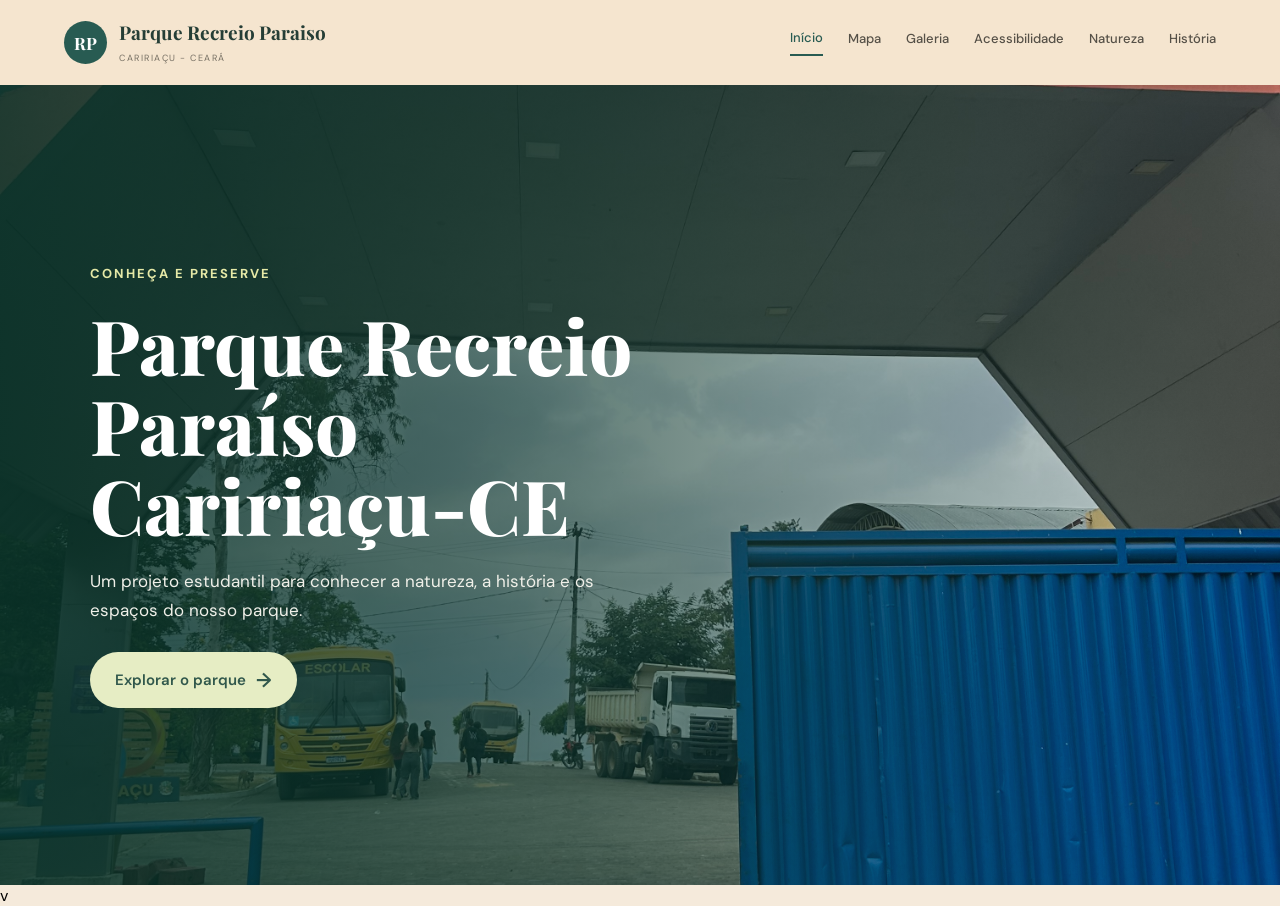
<file: index.html>
<!DOCTYPE html>
<html lang="pt-BR">
<head>
    <meta charset="UTF-8">
    <meta name="viewport" content="width=device-width, initial-scale=1.0">
    <title>Parque de Caririaçu</title>
    <link rel="stylesheet" href="style.css">
    <link href="https://fonts.googleapis.com/css2?family=DM+Sans:wght@400;500;600;700&family=Playfair+Display:wght@600;700;800&display=swap" rel="stylesheet">
</head>

<body>

    <header class="navbar">

        <div class="logo">
            <div class="logo-icon">RP</div>

            <div class="logo-text">
                <h2>Parque Recreio Paraiso</h2>
                <span>CARIRIAÇU - CEARÁ</span>
            </div>
        </div>

        <nav>
            <a href="#inicio" class="ativo">Início</a>
            <a href="mapa.html">Mapa</a>
            <a href="galeria.html">Galeria</a>
            <a href="#acessibilidade">Acessibilidade</a>
            <a href="natureza.html">Natureza</a>
            <a href="#historia">História</a>
        </nav>

    </header>

    <main>

        <section class="hero" id="inicio">

            <div class="overlay"></div>

            <div class="hero-content">

                <span class="subtitulo">CONHEÇA E PRESERVE</span>

                <h1>
                    Parque Recreio Paraíso<br>
                    Caririaçu-CE
                </h1>

                <p>
                    Um projeto estudantil para conhecer a natureza,
                    a história e os espaços do nosso parque.
                </p>

                <a href="#mapa" class="botao">
                    Explorar o parque <span>→</span>
                </a>

            </div>

        </section>

    </main>

</body>
</html>v
</file>
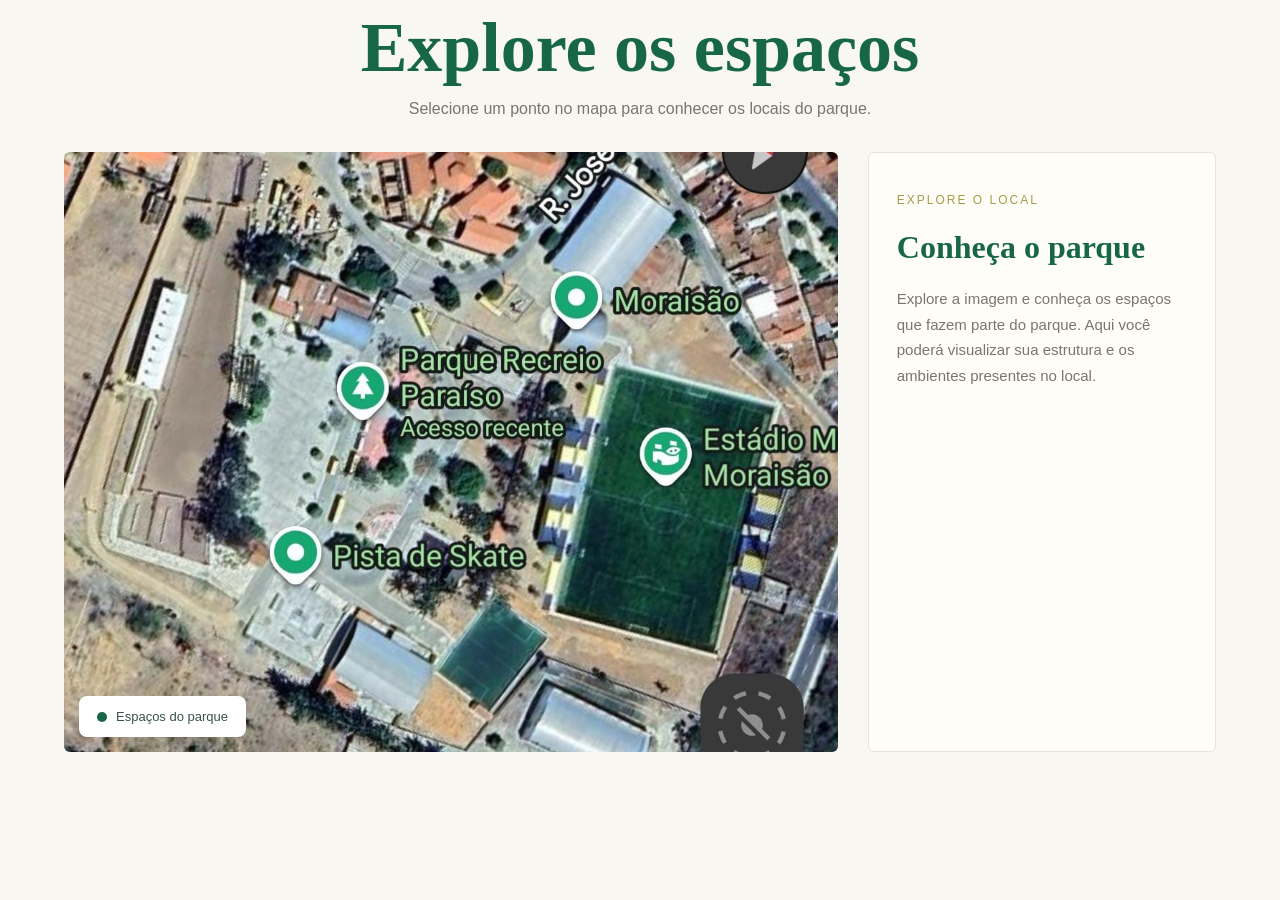
<file: mapa.html>
<!DOCTYPE html>
<html lang="pt-BR">
<head>
    <meta charset="UTF-8">
    <meta name="viewport" content="width=device-width, initial-scale=1.0">
    <title>Explore os espaços</title>
    <link rel="stylesheet" href="mapa.css">
</head>
<body>

    <main class="pagina">

        <header class="cabecalho">
            <h1>Explore os espaços</h1>
            <p>Selecione um ponto no mapa para conhecer os locais do parque.</p>
        </header>

        <section class="conteudo">

          
            <div class="mapa">
                <img
                    src="991f0517-ef34-493a-8248-1fd937212947.jpg"
                    alt="Imagem de satélite do parque"
                >

                <div class="legenda">
                    <span class="bolinha"></span>
                    <span>Espaços do parque</span>
                </div>
            </div>

            <!-- PAINEL LATERAL -->
            <aside class="painel">

                <span class="etiqueta">EXPLORE O LOCAL</span>

                <h2>Conheça o parque</h2>

                <p>
                    Explore a imagem e conheça os espaços que fazem
                    parte do parque. Aqui você poderá visualizar sua
                    estrutura e os ambientes presentes no local.
                </p>

            </aside>

        </section>

    </main>

</body>
</html>
</file>
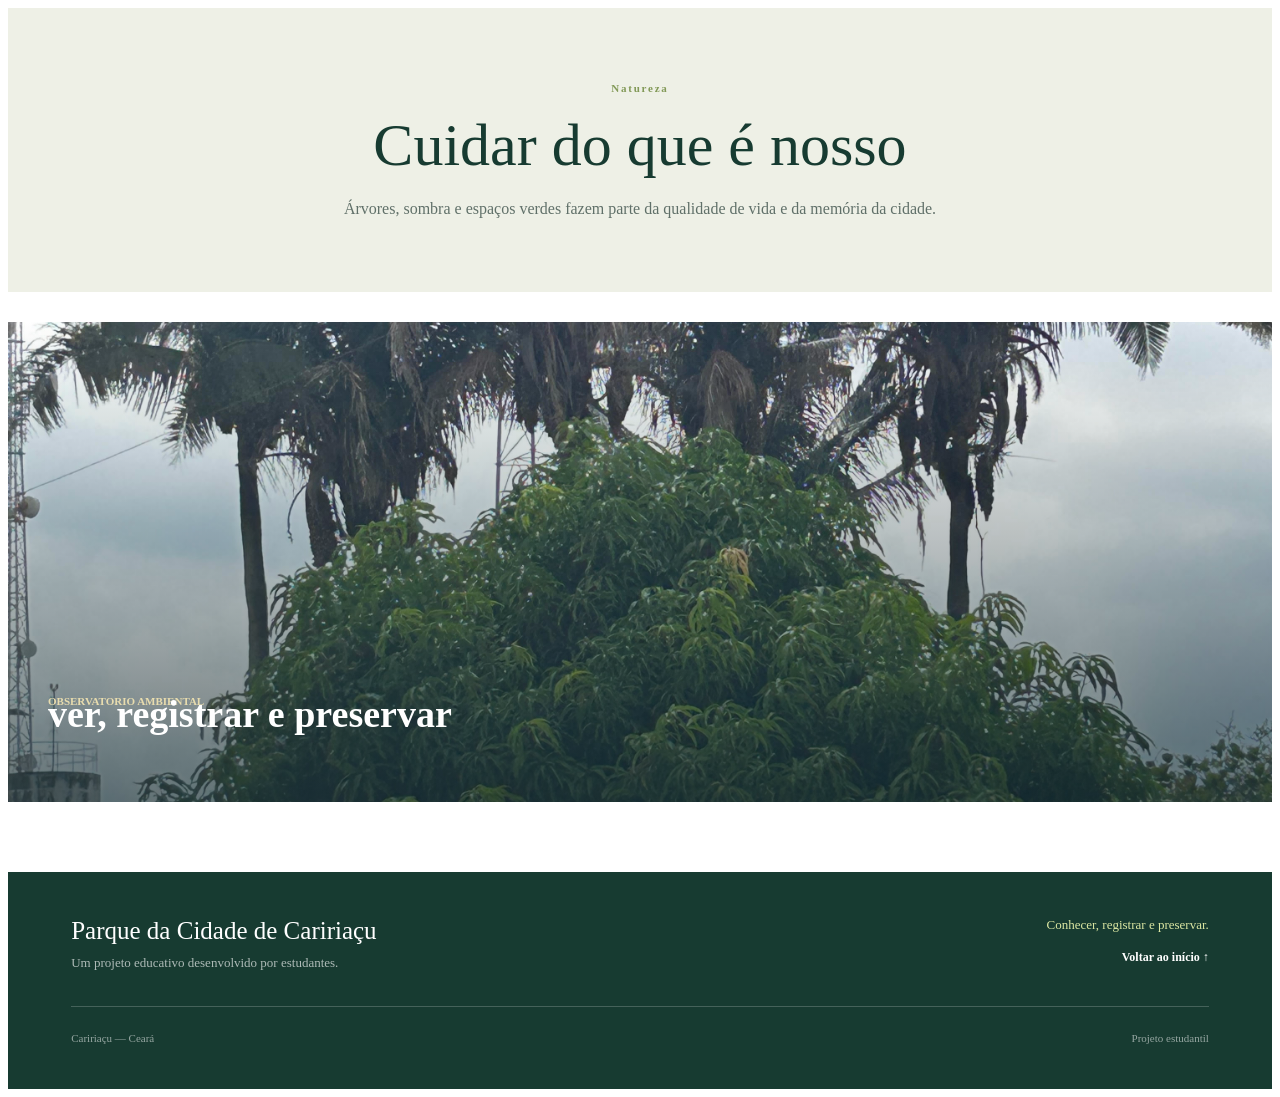
<file: natureza.html>
<!DOCTYPE html>
<html lang="en">
<head>
    <meta charset="UTF-8">
    <meta name="viewport" content="width=device-width, initial-scale=1.0">
    <title>Document</title>
    <link rel="stylesheet" href="natureza.css">
</head>
<body>

     <div class="cabeca">
        <span>Natureza</span>
        <h1>Cuidar do que é nosso</h1>
        <p>Árvores, sombra e espaços verdes fazem parte da qualidade de vida e da memória da cidade.</p>
       </div>


       <div class="img">
        <img src="unnamed.jpg" alt="">
        <span>observatorio ambiental</span>
        <h2>ver, registrar e preservar</h2>
       </div>

        <footer class="rodape">
    <div class="rodape-conteudo">
        <div class="rodape-identidade">
            <h2>Parque da Cidade de Caririaçu</h2>
            <p>Um projeto educativo desenvolvido por estudantes.</p>
        </div>

        <div class="rodape-informacoes">
            <p>Conhecer, registrar e preservar.</p>
            <a href="#topo">Voltar ao início ↑</a>
        </div>
    </div>

    <div class="rodape-final">
        <small>Caririaçu — Ceará</small>
        <small>Projeto estudantil</small>
    </div>
</file>
<file: style.css>
* {
    margin: 0;
    padding: 0;
    box-sizing: border-box;
}

body {
    font-family: 'DM Sans', sans-serif;
    background: #f5eadb;
   
}



.navbar {
    width: 100%;
    min-height: 85px;
    background: #f5e5cf;

    display: flex;
    align-items: center;
    justify-content: space-between;

    padding: 15px 5%;
    position: relative;
    z-index: 10;
    
}



.logo {
    display: flex;
    align-items: center;
    gap: 12px;
}

.logo-icon {
    width: 43px;
    height: 43px;

    background: #285b52;
    color: white;

    border-radius: 50%;

    display: flex;
    align-items: center;
    justify-content: center;

    font-family: 'Playfair Display', serif;
    font-weight: bold;
    font-size: 17px;
}

.logo-text h2 {
    font-family: 'Playfair Display', serif;
    font-size: 19px;
    color: #253e36;
}

.logo-text span {
    font-size: 9px;
    letter-spacing: 1.5px;
    color: #777064;
}


nav {
    display: flex;
    align-items: center;
    gap: 25px;
}

nav a {
    text-decoration: none;
    color: #555047;
    font-size: 13px;
    font-weight: 500;
    transition: 0.3s;
    padding-bottom: 8px;
}

nav a:hover,
nav a.ativo {
    color: #285b52;
    border-bottom: 2px solid #285b52;
}


.hero {
     min-height: 580px;
    height: calc(100vh - 85px);
    max-height: 800px;

    background-image: url("IMG_0424.jpeg");
    background-size: cover;
    background-position: center;
    background-repeat: no-repeat;

    position: relative;

    display: flex;
    align-items: center;

    padding: 60px 7%;
}



.overlay {
    position: absolute;
    inset: 0;

    background: linear-gradient(
        90deg,
        rgba(7, 49, 39, 0.88) 0%,
        rgba(7, 49, 39, 0.62) 45%,
        rgba(7, 49, 39, 0.12) 100%
    );
}



.hero-content {
    position: relative;
    z-index: 2;
    max-width: 650px;
    color: white;
}

.subtitulo {
    color: #e5e9a7;
    font-size: 13px;
    font-weight: 700;
    letter-spacing: 2px;
}

.hero-content h1 {
    font-family: 'Playfair Display', serif;

    font-size: clamp(45px, 6.5vw, 76px);
    line-height: 1.05;

    margin: 22px 0;
    font-weight: 800;
}

.hero-content p {
    font-size: 17px;
    line-height: 1.7;

    max-width: 510px;
    color: #f0f0e9;

    margin-bottom: 27px;
}



.botao {
    display: inline-flex;
    align-items: center;
    gap: 10px;

    background: #e6edc4;
    color: #31584c;

    text-decoration: none;

    padding: 15px 25px;
    border-radius: 35px;

    font-size: 15px;
    font-weight: 600;

    transition: 0.3s;
}

.botao:hover {
    background: white;
    transform: translateY(-3px);
}

.botao span {
    font-size: 20px;
}


@media (max-width: 900px) {

    .navbar {
        flex-direction: column;
        gap: 18px;
    }

    nav {
        flex-wrap: wrap;
        justify-content: center;
        gap: 15px;
    }

    .hero {
        min-height: 600px;
        background-position: center;
    }
}

@media (max-width: 600px) {

    .navbar {
        padding: 18px 12px;
    }

    nav {
        gap: 12px;
    }

    nav a {
        font-size: 11px;
    }

    .hero {
        padding: 40px 25px;
        min-height: 600px;
    }

    .hero-content h1 {
        font-size: 43px;
    }

    .hero-content p {
        font-size: 15px;
    }

}
</file>
<file: mapa.css>
* {
    margin: 0;
    padding: 0;
    box-sizing: border-box;
}

 
body {
    background-color: #f8f7f1;
    font-family: Arial, Helvetica, sans-serif;
    color: #52635b;
}


.pagina {
    width: 100%;
    min-height: 100vh;
    padding: 0 5% 60px;
}


.cabecalho {
    text-align: center;
    padding: 8px 0 34px;
}

.cabecalho h1 {
    font-family: Georgia, "Times New Roman", serif;
    font-size: clamp(42px, 6vw, 70px);
    font-weight: bold;
    color: #176747;
    margin-bottom: 12px;
}

.cabecalho p {
    font-size: 16px;
    color: #77766f;
}


.conteudo {
    display: grid;
    grid-template-columns: 2fr 0.9fr;
    gap: 30px;
    align-items: stretch;
    max-width: 1250px;
    margin: 0 auto;
}


.mapa {
    position: relative;
    width: 100%;
    height: 600px;
    background-color: #e5eadc;
    border-radius: 6px;
    overflow: hidden;
}

.mapa img {
    width: 100%;
    height: 100%;
    display: block;
    object-fit: cover;
    object-position: center;
}


.legenda {
    position: absolute;
    left: 15px;
    bottom: 15px;
    display: flex;
    align-items: center;
    gap: 9px;
    background-color: #ffffff;
    padding: 13px 18px;
    border-radius: 8px;
    box-shadow: 0 3px 12px rgba(0, 0, 0, 0.10);
    font-size: 13px;
    color: #385347;
}

.bolinha {
    width: 10px;
    height: 10px;
    background-color: #176747;
    border-radius: 50%;
}


.painel {
    background-color: #fffdf8;
    border: 1px solid #e8e4d9;
    border-radius: 6px;
    padding: 40px 28px;
    min-height: 600px;
}

.etiqueta {
    font-size: 12px;
    letter-spacing: 2px;
    color: #a49b47;
    display: block;
    margin-bottom: 22px;
}

.painel h2 {
    font-family: Georgia, "Times New Roman", serif;
    font-size: 32px;
    color: #176747;
    margin-bottom: 20px;
}

.painel p {
    font-size: 15px;
    line-height: 1.7;
    color: #77766f;
}


@media (max-width: 800px) {

    .pagina {
        padding: 0 20px 40px;
    }

    .cabecalho {
        padding-top: 25px;
        padding-bottom: 25px;
    }

    .cabecalho h1 {
        font-size: 43px;
    }

    .cabecalho p {
        font-size: 14px;
        line-height: 1.5;
    }

    .conteudo {
        grid-template-columns: 1fr;
        gap: 20px;
    }

    .mapa {
        height: 400px;
    }

    .painel {
        min-height: auto;
        padding: 30px 24px;
    }

    .painel h2 {
        font-size: 28px;
    }
}

@media (max-width: 480px) {

    .cabecalho h1 {
        font-size: 36px;
    }

    .mapa {
        height: 320px;
    }
}
</file>
<file: natureza.css>
.cabeca {
  padding: 70px 5%;
  text-align: center;
  background-color: #eef0e6;
  color: #173b31;
}

.cabeca span {
  color: #829957;
  font-size: 11px;
  font-weight: 700;
  letter-spacing: 0.16em;
}

.cabeca h1 {
  margin: 15px 0;
  font-family: "DM Serif Display", serif;
  font-size: 60px;
  font-weight: 400;
}

.cabeca p {
  max-width: 650px;
  margin: 0 auto;
  color: #607069;
  line-height: 1.7;
}


.images {
  max-width: 1180px;
  margin: 0 auto;
  padding: 70px 5%;

  display: grid;
  grid-template-columns: repeat(3, 1fr);
  gap: 30px 16px;
}

.img {
  display: flex;
  flex-direction: column;
}

.img img {
  display: block;
  width: 100%;
  aspect-ratio: 4 / 3;
  object-fit: cover;
}

.img small {
  margin-top: 13px;
  color: #829957;
  font-size: 10px;
  font-weight: 600;
  letter-spacing: 0.1em;
  text-transform: uppercase;
}

.img strong {
  margin-top: 4px;
  color: #173b31;
  font-family: "DM Serif Display", serif;
  font-size: 20px;
  font-weight: 400;
  text-transform: capitalize;
}



.footer{
    background-color: #122f27;
}

.rodape {
    width: 100%;
    margin-top: 70px;
    padding: 45px 5%;
    background-color: #173b31;
    color: white;
    box-sizing: border-box;
}

.rodape-conteudo {
    display: flex;
    align-items: flex-start;
    justify-content: space-between;
    gap: 40px;
    padding-bottom: 35px;
    border-bottom: 1px solid rgba(255, 255, 255, 0.2);
}

.rodape-identidade h2 {
    margin: 0 0 10px;
    color: white;
    font-family: "DM Serif Display", serif;
    font-size: 25px;
    font-weight: 400;
}

.rodape-identidade p {
    margin: 0;
    color: rgba(255, 255, 255, 0.65);
    font-size: 13px;
}

.rodape-informacoes {
    text-align: right;
}

.rodape-informacoes p {
    margin: 0 0 14px;
    color: #dce7a3;
    font-size: 13px;
}

.rodape-informacoes a {
    color: white;
    font-size: 12px;
    font-weight: 600;
    text-decoration: none;
}

.rodape-informacoes a:hover {
    color: #dce7a3;
    text-decoration: underline;
}

.rodape-final {
    display: flex;
    justify-content: space-between;
    gap: 20px;
    padding-top: 25px;
}

.rodape-final small {
    color: rgba(255, 255, 255, 0.55);
    font-size: 11px;
}


.img {
    width: 100%;
    height: 480px;
    position: relative;
    overflow: hidden;
    margin: 30px auto;
}

.img img {
    width: 100%;
    height: 100%;
    object-fit: cover;
    display: block;
}


.img::after {
    content: "";
    position: absolute;
    top: 0;
    left: 0;
    width: 100%;
    height: 100%;
    background: linear-gradient(
        transparent,
        rgba(20, 40, 45, 0.65)
    );
}


.img span {
    position: absolute;
    bottom: 95px;
    left: 40px;
    z-index: 2;
    color: #e8dcae;
    font-size: 11px;
    font-weight: bold;
    text-transform: uppercase;
}


.img h2 {
    position: absolute;
    bottom: 35px;
    left: 40px;
    z-index: 2;
    color: white;
    font-family: Georgia, serif;
    font-size: 38px;
    font-weight: bold;
}
</file>
